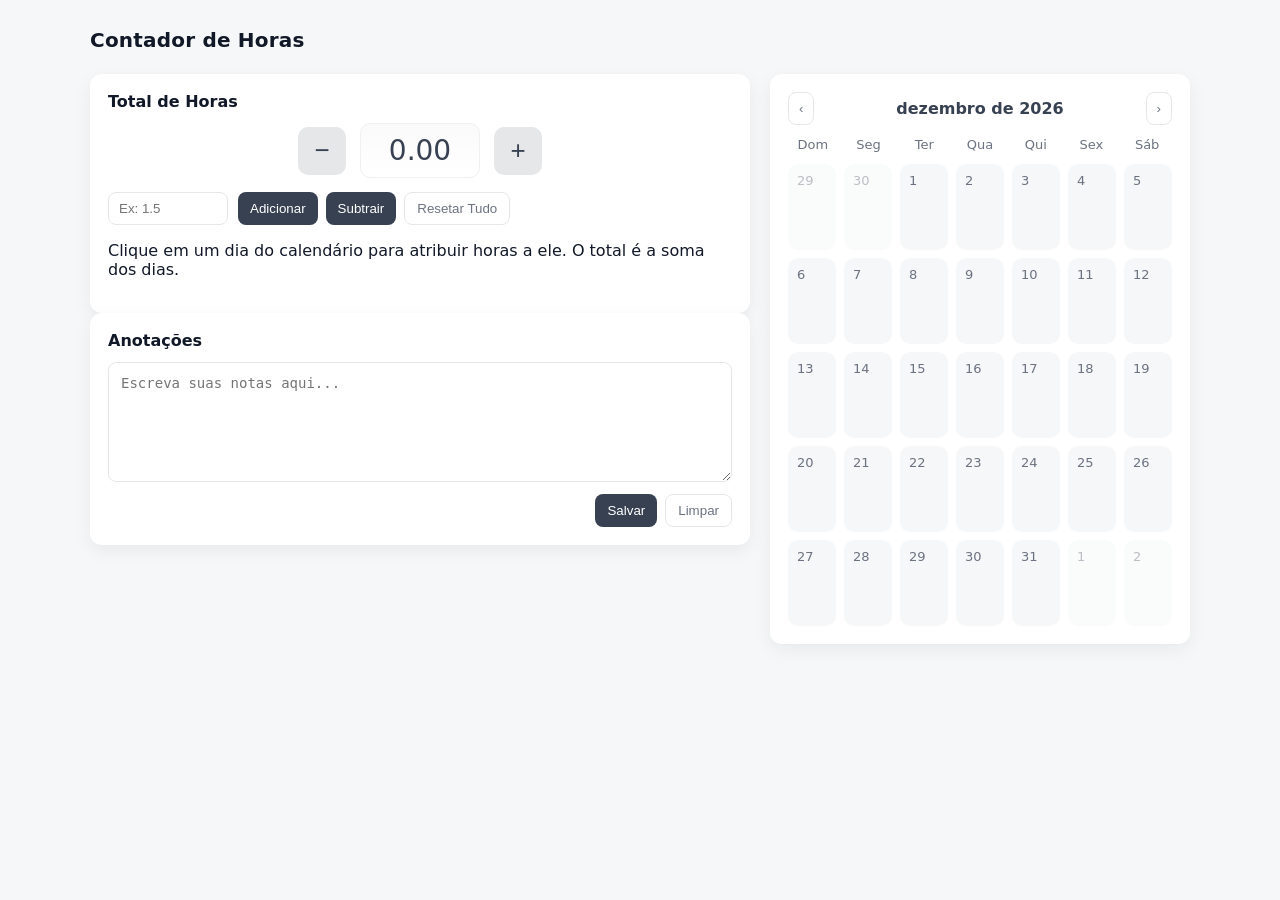
<file: index.html>
<!doctype html>
<html lang="pt-BR">
<head>
  <meta charset="utf-8">
  <meta name="viewport" content="width=device-width,initial-scale=1">
  <title>Contador de Horas</title>
  <link rel="stylesheet" href="styles.css">
</head>
<body>
  <div class="app">
    <header class="app-header">
      <div>
        <h1>Contador de Horas</h1>
        <p class="subtitle"></p>
      </div>
    </header>

    <main class="layout">
      <section class="left">
        <div class="card counter-card">
          <h2>Total de Horas</h2>
          <div class="hours-display">
            <button id="decrease" class="big-btn" title="Diminuir 0.25h">−</button>
            <div id="totalHours" class="total">0.00</div>
            <button id="increase" class="big-btn" title="Aumentar 0.25h">+</button>
          </div>

          <div class="quick-actions">
            <input id="customHours" type="number" step="0.25" min="0" placeholder="Ex: 1.5" />
            <div class="actions">
              <button id="addCustom">Adicionar</button>
              <button id="subCustom">Subtrair</button>
              <button id="resetHours" class="ghost">Resetar Tudo</button>
            </div>
          </div>

          <p class="hint">Clique em um dia do calendário para atribuir horas a ele. O total é a soma dos dias.</p>
        </div>

        <div class="card notes-card">
          <h2>Anotações</h2>
          <textarea id="notes" placeholder="Escreva suas notas aqui..."></textarea>
          <div class="note-actions">
            <button id="saveNotes">Salvar</button>
            <button id="clearNotes" class="ghost">Limpar</button>
          </div>
        </div>
      </section>

      <section class="right">
        <div class="card calendar-card">
          <div class="cal-header">
            <button id="prevMonth" aria-label="Mês anterior">‹</button>
            <div class="month-year" id="monthYear">Mês Ano</div>
            <button id="nextMonth" aria-label="Próximo mês">›</button>
          </div>

          <div class="weekdays">
            <div>Dom</div><div>Seg</div><div>Ter</div><div>Qua</div><div>Qui</div><div>Sex</div><div>Sáb</div>
          </div>

          <div class="calendar" id="calendar"></div>
        </div>
      </section>
    </main>

    <footer class="app-footer">
      <small></small>
    </footer>
  </div>

  <!-- Modal simples -->
  <div id="dayModal" class="modal hidden" role="dialog" aria-modal="true" aria-labelledby="modalDate">
    <div class="modal-content">
      <h3 id="modalDate">Data</h3>
      <label for="modalHours">Horas neste dia</label>
      <input id="modalHours" type="number" step="0.25" min="0" placeholder="0.00" />
      <div class="modal-actions">
        <button id="saveDayHours">Salvar</button>
        <button id="clearDayHours" class="ghost">Limpar</button>
        <button id="closeModal" class="ghost">Fechar</button>
      </div>
    </div>
  </div>

  <script src="script.js" defer></script>
</body>
</html>
</file>
<file: styles.css>
:root{
  --bg: #f6f7f8;
  --card: #ffffff;
  --muted: #6b7280;
  --text: #111827;
  --accent: #374151;
  --soft: #e6e7e9;
  --glass: rgba(55,65,81,0.06);
  --radius: 12px;
  --shadow: 0 6px 18px rgba(16,24,40,0.06);
  font-family: Inter, ui-sans-serif, system-ui, -apple-system, "Segoe UI", Roboto, "Helvetica Neue", Arial;
}

*{box-sizing:border-box}
html,body,#root{height:100%}
body{
  margin:0;
  background:var(--bg);
  color:var(--text);
  -webkit-font-smoothing:antialiased;
  -moz-osx-font-smoothing:grayscale;
  padding:28px;
}

/* App container */
.app{
  max-width:1100px;
  margin:0 auto;
}

/* Header */
.app-header{
  display:flex;
  justify-content:space-between;
  align-items:center;
  margin-bottom:18px;
}
.app-header h1{
  margin:0;
  font-size:20px;
  letter-spacing:0.2px;
}
.subtitle{
  margin:4px 0 0 0;
  color:var(--muted);
  font-size:13px;
}
.brand{
  color:var(--muted);
  font-weight:600;
  background:var(--glass);
  padding:8px 12px;
  border-radius:10px;
  font-size:13px;
}

/* Layout */
.layout{
  display:grid;
  grid-template-columns:1fr 420px;
  gap:20px;
}
@media (max-width:900px){
  .layout{grid-template-columns:1fr; padding-bottom:20px}
}

/* Card */
.card{
  background:var(--card);
  border-radius:var(--radius);
  box-shadow:var(--shadow);
  padding:18px;
}

/* Counter */
.counter-card h2, .notes-card h2{margin:0 0 12px 0; font-size:16px}
.hours-display{
  display:flex;
  align-items:center;
  justify-content:center;
  gap:14px;
  margin-bottom:14px;
}
.big-btn{
  background:var(--soft);
  border: none;
  width:48px;
  height:48px;
  border-radius:10px;
  font-size:26px;
  color:var(--accent);
  cursor:pointer;
}
.total{
  font-size:28px;
  min-width:120px;
  text-align:center;
  background:linear-gradient(180deg, #fafafa, #fff);
  padding:10px 14px;
  border-radius:10px;
  border:1px solid #f0f0f0;
  color:var(--accent);
}

/* Quick actions */
.quick-actions{
  display:flex;
  gap:10px;
  align-items:center;
  margin-bottom:8px;
  flex-wrap:wrap;
}
.quick-actions input[type=number]{
  width:120px;
  padding:8px 10px;
  border-radius:8px;
  border:1px solid var(--soft);
  background:transparent;
}
.actions{display:flex;gap:8px}
.actions button{
  padding:8px 12px;
  border-radius:8px;
  border:none;
  background:var(--accent);
  color:white;
  cursor:pointer;
}
.actions button.ghost{
  background:transparent;
  border:1px solid var(--soft);
  color:var(--muted);
}

/* Notes */
.notes-card textarea{
  width:100%;
  min-height:120px;
  padding:12px;
  border-radius:8px;
  border:1px solid var(--soft);
  resize:vertical;
  font-size:14px;
}
.note-actions{display:flex;gap:8px;margin-top:8px;justify-content:flex-end}
.note-actions button{
  padding:8px 12px;border-radius:8px;border:none;background:var(--accent);color:white;cursor:pointer;
}
.note-actions .ghost{background:transparent;border:1px solid var(--soft);color:var(--muted)}

/* Calendar */
.calendar-card{
  display:flex;
  flex-direction:column;
  gap:12px;
}
.cal-header{
  display:flex;
  align-items:center;
  justify-content:space-between;
  gap:10px;
}
.cal-header button{
  background:transparent;border:1px solid var(--soft);padding:8px 10px;border-radius:8px;cursor:pointer;color:var(--muted)
}
.month-year{font-weight:600;color:var(--accent)}
.weekdays{
  display:grid;
  grid-template-columns:repeat(7,1fr);
  gap:6px;
  color:var(--muted);
  font-size:13px;
  text-align:center;
}
.calendar{
  display:grid;
  grid-template-columns:repeat(7,1fr);
  gap:8px;
}
.day{
  min-height:86px;
  background:var(--bg);
  border-radius:10px;
  padding:8px;
  border:1px solid transparent;
  position:relative;
  cursor:pointer;
  transition:transform .12s ease, box-shadow .12s ease;
}
.day:hover{transform:translateY(-4px); box-shadow:0 6px 14px rgba(16,24,40,0.06)}
.day.disabled{opacity:0.45; cursor:default}
.day .date{font-size:13px;color:var(--muted); margin-bottom:6px}
.day .hours-badge{
  position:absolute;
  bottom:6px;
  left:6px;
  right:6px;
  font-size:11px;
  font-weight:600;
  color:var(--accent);
  background:linear-gradient(180deg,#fff,#fbfbfb);
  border:1px dashed var(--soft);
  padding:4px 6px;
  border-radius:8px;
  text-align:center;
  white-space:nowrap;
  overflow:hidden;
  text-overflow:ellipsis;
}

/* Modal */
.modal{
  position:fixed;inset:0;display:flex;align-items:center;justify-content:center;background:rgba(15,23,42,0.35);z-index:60;
}
.modal.hidden{display:none}
.modal-content{background:var(--card);padding:18px;border-radius:12px;min-width:320px;box-shadow:var(--shadow)}
.modal-content h3{margin:0 0 8px 0}
.modal-content input{width:100%;padding:10px;border-radius:8px;border:1px solid var(--soft);margin-bottom:10px}
.modal-actions{display:flex;gap:8px;justify-content:flex-end}
.modal-actions button{padding:8px 12px;border-radius:8px;border:none;background:var(--accent);color:white;cursor:pointer}
.modal-actions .ghost{background:transparent;border:1px solid var(--soft);color:var(--muted)}

/* Footer */
.app-footer{margin-top:14px;color:var(--muted);font-size:13px;text-align:center}
</file>
